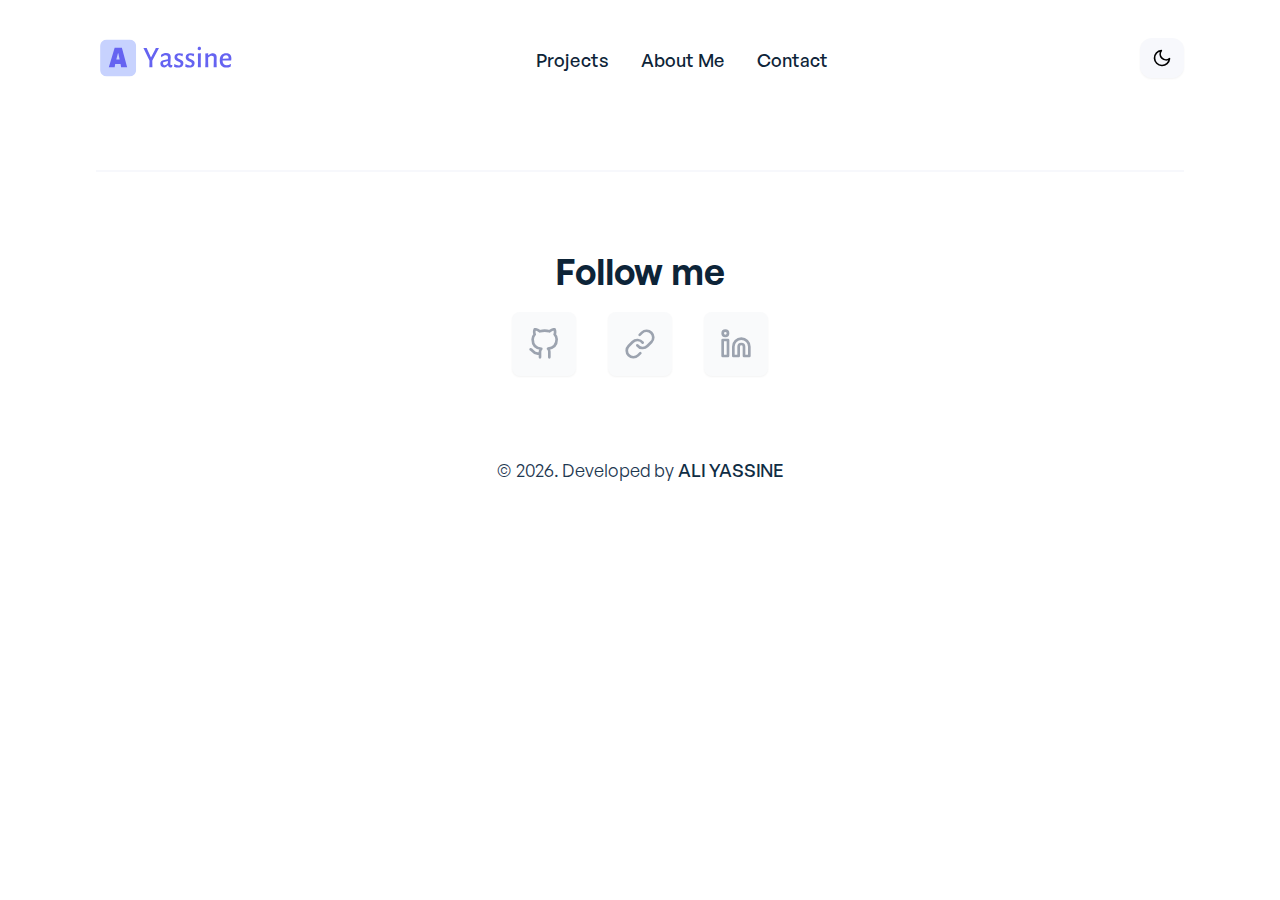
<file: index.html>
<!doctype html><html lang=""><head><meta charset="utf-8"/><meta http-equiv="X-UA-Compatible" content="IE=edge"/><meta name="viewport" content="width=device-width,initial-scale=1"/><link rel="icon" href="./favicon.png"/><link rel="preconnect" href="https://fonts.googleapis.com"/><link rel="preconnect" href="https://fonts.gstatic.com" crossorigin/><link href="https://fonts.googleapis.com/css2?family=Poppins:wght@300;400;500;600;700;800;900&display=swap" rel="stylesheet"/><title>Ali Yassine</title><script defer="defer" type="module" src="/js/chunk-vendors.fb175548.js"></script><script defer="defer" type="module" src="/js/app.9c68eaae.js"></script><link href="/css/chunk-vendors.a7641c7a.css" rel="stylesheet"><link href="/css/app.98a6a948.css" rel="stylesheet"><script defer="defer" src="/js/chunk-vendors-legacy.b2a12ea8.js" nomodule></script><script defer="defer" src="/js/app-legacy.2628cce6.js" nomodule></script></head><body id="app-theme" class="app-theme"><noscript><strong>We're sorry but this website doesn't work properly without JavaScript enabled. Please enable it to continue.</strong></noscript><div id="app"></div></body></html>
</file>
<file: css/chunk-vendors.a7641c7a.css>
.Vue-Toastification__container{z-index:9999;position:fixed;padding:4px;width:600px;box-sizing:border-box;display:flex;min-height:100%;color:#fff;flex-direction:column;pointer-events:none}@media only screen and (min-width:600px){.Vue-Toastification__container.top-center,.Vue-Toastification__container.top-left,.Vue-Toastification__container.top-right{top:1em}.Vue-Toastification__container.bottom-center,.Vue-Toastification__container.bottom-left,.Vue-Toastification__container.bottom-right{bottom:1em;flex-direction:column-reverse}.Vue-Toastification__container.bottom-left,.Vue-Toastification__container.top-left{left:1em}.Vue-Toastification__container.bottom-left .Vue-Toastification__toast,.Vue-Toastification__container.top-left .Vue-Toastification__toast{margin-right:auto}@supports not (-moz-appearance:none){.Vue-Toastification__container.bottom-left .Vue-Toastification__toast--rtl,.Vue-Toastification__container.top-left .Vue-Toastification__toast--rtl{margin-right:unset;margin-left:auto}}.Vue-Toastification__container.bottom-right,.Vue-Toastification__container.top-right{right:1em}.Vue-Toastification__container.bottom-right .Vue-Toastification__toast,.Vue-Toastification__container.top-right .Vue-Toastification__toast{margin-left:auto}@supports not (-moz-appearance:none){.Vue-Toastification__container.bottom-right .Vue-Toastification__toast--rtl,.Vue-Toastification__container.top-right .Vue-Toastification__toast--rtl{margin-left:unset;margin-right:auto}}.Vue-Toastification__container.bottom-center,.Vue-Toastification__container.top-center{left:50%;margin-left:-300px}.Vue-Toastification__container.bottom-center .Vue-Toastification__toast,.Vue-Toastification__container.top-center .Vue-Toastification__toast{margin-left:auto;margin-right:auto}}@media only screen and (max-width:600px){.Vue-Toastification__container{width:100vw;padding:0;left:0;margin:0}.Vue-Toastification__container .Vue-Toastification__toast{width:100%}.Vue-Toastification__container.top-center,.Vue-Toastification__container.top-left,.Vue-Toastification__container.top-right{top:0}.Vue-Toastification__container.bottom-center,.Vue-Toastification__container.bottom-left,.Vue-Toastification__container.bottom-right{bottom:0;flex-direction:column-reverse}}.Vue-Toastification__toast{display:inline-flex;position:relative;max-height:800px;min-height:64px;box-sizing:border-box;margin-bottom:1rem;padding:22px 24px;border-radius:8px;box-shadow:0 1px 10px 0 rgba(0,0,0,.1),0 2px 15px 0 rgba(0,0,0,.05);justify-content:space-between;font-family:Lato,Helvetica,Roboto,Arial,sans-serif;max-width:600px;min-width:326px;pointer-events:auto;overflow:hidden;transform:translateZ(0);direction:ltr}.Vue-Toastification__toast--rtl{direction:rtl}.Vue-Toastification__toast--default{background-color:#1976d2;color:#fff}.Vue-Toastification__toast--info{background-color:#2196f3;color:#fff}.Vue-Toastification__toast--success{background-color:#4caf50;color:#fff}.Vue-Toastification__toast--error{background-color:#ff5252;color:#fff}.Vue-Toastification__toast--warning{background-color:#ffc107;color:#fff}@media only screen and (max-width:600px){.Vue-Toastification__toast{border-radius:0;margin-bottom:.5rem}}.Vue-Toastification__toast-body{flex:1;line-height:24px;font-size:16px;word-break:break-word;white-space:pre-wrap}.Vue-Toastification__toast-component-body{flex:1}.Vue-Toastification__toast.disable-transition{-webkit-animation:none!important;animation:none!important}.Vue-Toastification__close-button{font-weight:700;font-size:24px;line-height:24px;background:transparent;outline:none;border:none;padding:0;padding-left:10px;cursor:pointer;transition:.3s ease;align-items:center;color:#fff;opacity:.3;transition:visibility 0s,opacity .2s linear}.Vue-Toastification__close-button:focus,.Vue-Toastification__close-button:hover{opacity:1}.Vue-Toastification__toast:not(:hover) .Vue-Toastification__close-button.show-on-hover{opacity:0}.Vue-Toastification__toast--rtl .Vue-Toastification__close-button{padding-left:unset;padding-right:10px}@-webkit-keyframes scale-x-frames{0%{transform:scaleX(1)}to{transform:scaleX(0)}}@keyframes scale-x-frames{0%{transform:scaleX(1)}to{transform:scaleX(0)}}.Vue-Toastification__progress-bar{position:absolute;bottom:0;left:0;width:100%;height:5px;z-index:10000;background-color:hsla(0,0%,100%,.7);transform-origin:left;-webkit-animation:scale-x-frames linear 1 forwards;animation:scale-x-frames linear 1 forwards}.Vue-Toastification__toast--rtl .Vue-Toastification__progress-bar{right:0;left:unset;transform-origin:right}.Vue-Toastification__icon{margin:auto 18px auto 0;background:transparent;outline:none;border:none;padding:0;transition:.3s ease;align-items:center;width:20px;height:100%}.Vue-Toastification__toast--rtl .Vue-Toastification__icon{margin:auto 0 auto 18px}@-webkit-keyframes bounceInRight{0%,60%,75%,90%,to{-webkit-animation-timing-function:cubic-bezier(.215,.61,.355,1);animation-timing-function:cubic-bezier(.215,.61,.355,1)}0%{opacity:0;transform:translate3d(3000px,0,0)}60%{opacity:1;transform:translate3d(-25px,0,0)}75%{transform:translate3d(10px,0,0)}90%{transform:translate3d(-5px,0,0)}to{transform:none}}@keyframes bounceInRight{0%,60%,75%,90%,to{-webkit-animation-timing-function:cubic-bezier(.215,.61,.355,1);animation-timing-function:cubic-bezier(.215,.61,.355,1)}0%{opacity:0;transform:translate3d(3000px,0,0)}60%{opacity:1;transform:translate3d(-25px,0,0)}75%{transform:translate3d(10px,0,0)}90%{transform:translate3d(-5px,0,0)}to{transform:none}}@-webkit-keyframes bounceOutRight{40%{opacity:1;transform:translate3d(-20px,0,0)}to{opacity:0;transform:translate3d(1000px,0,0)}}@keyframes bounceOutRight{40%{opacity:1;transform:translate3d(-20px,0,0)}to{opacity:0;transform:translate3d(1000px,0,0)}}@-webkit-keyframes bounceInLeft{0%,60%,75%,90%,to{-webkit-animation-timing-function:cubic-bezier(.215,.61,.355,1);animation-timing-function:cubic-bezier(.215,.61,.355,1)}0%{opacity:0;transform:translate3d(-3000px,0,0)}60%{opacity:1;transform:translate3d(25px,0,0)}75%{transform:translate3d(-10px,0,0)}90%{transform:translate3d(5px,0,0)}to{transform:none}}@keyframes bounceInLeft{0%,60%,75%,90%,to{-webkit-animation-timing-function:cubic-bezier(.215,.61,.355,1);animation-timing-function:cubic-bezier(.215,.61,.355,1)}0%{opacity:0;transform:translate3d(-3000px,0,0)}60%{opacity:1;transform:translate3d(25px,0,0)}75%{transform:translate3d(-10px,0,0)}90%{transform:translate3d(5px,0,0)}to{transform:none}}@-webkit-keyframes bounceOutLeft{20%{opacity:1;transform:translate3d(20px,0,0)}to{opacity:0;transform:translate3d(-2000px,0,0)}}@keyframes bounceOutLeft{20%{opacity:1;transform:translate3d(20px,0,0)}to{opacity:0;transform:translate3d(-2000px,0,0)}}@-webkit-keyframes bounceInUp{0%,60%,75%,90%,to{-webkit-animation-timing-function:cubic-bezier(.215,.61,.355,1);animation-timing-function:cubic-bezier(.215,.61,.355,1)}0%{opacity:0;transform:translate3d(0,3000px,0)}60%{opacity:1;transform:translate3d(0,-20px,0)}75%{transform:translate3d(0,10px,0)}90%{transform:translate3d(0,-5px,0)}to{transform:translateZ(0)}}@keyframes bounceInUp{0%,60%,75%,90%,to{-webkit-animation-timing-function:cubic-bezier(.215,.61,.355,1);animation-timing-function:cubic-bezier(.215,.61,.355,1)}0%{opacity:0;transform:translate3d(0,3000px,0)}60%{opacity:1;transform:translate3d(0,-20px,0)}75%{transform:translate3d(0,10px,0)}90%{transform:translate3d(0,-5px,0)}to{transform:translateZ(0)}}@-webkit-keyframes bounceOutUp{20%{transform:translate3d(0,-10px,0)}40%,45%{opacity:1;transform:translate3d(0,20px,0)}to{opacity:0;transform:translate3d(0,-2000px,0)}}@keyframes bounceOutUp{20%{transform:translate3d(0,-10px,0)}40%,45%{opacity:1;transform:translate3d(0,20px,0)}to{opacity:0;transform:translate3d(0,-2000px,0)}}@-webkit-keyframes bounceInDown{0%,60%,75%,90%,to{-webkit-animation-timing-function:cubic-bezier(.215,.61,.355,1);animation-timing-function:cubic-bezier(.215,.61,.355,1)}0%{opacity:0;transform:translate3d(0,-3000px,0)}60%{opacity:1;transform:translate3d(0,25px,0)}75%{transform:translate3d(0,-10px,0)}90%{transform:translate3d(0,5px,0)}to{transform:none}}@keyframes bounceInDown{0%,60%,75%,90%,to{-webkit-animation-timing-function:cubic-bezier(.215,.61,.355,1);animation-timing-function:cubic-bezier(.215,.61,.355,1)}0%{opacity:0;transform:translate3d(0,-3000px,0)}60%{opacity:1;transform:translate3d(0,25px,0)}75%{transform:translate3d(0,-10px,0)}90%{transform:translate3d(0,5px,0)}to{transform:none}}@-webkit-keyframes bounceOutDown{20%{transform:translate3d(0,10px,0)}40%,45%{opacity:1;transform:translate3d(0,-20px,0)}to{opacity:0;transform:translate3d(0,2000px,0)}}@keyframes bounceOutDown{20%{transform:translate3d(0,10px,0)}40%,45%{opacity:1;transform:translate3d(0,-20px,0)}to{opacity:0;transform:translate3d(0,2000px,0)}}.Vue-Toastification__bounce-enter-active.bottom-left,.Vue-Toastification__bounce-enter-active.top-left{-webkit-animation-name:bounceInLeft;animation-name:bounceInLeft}.Vue-Toastification__bounce-enter-active.bottom-right,.Vue-Toastification__bounce-enter-active.top-right{-webkit-animation-name:bounceInRight;animation-name:bounceInRight}.Vue-Toastification__bounce-enter-active.top-center{-webkit-animation-name:bounceInDown;animation-name:bounceInDown}.Vue-Toastification__bounce-enter-active.bottom-center{-webkit-animation-name:bounceInUp;animation-name:bounceInUp}.Vue-Toastification__bounce-leave-active:not(.disable-transition).bottom-left,.Vue-Toastification__bounce-leave-active:not(.disable-transition).top-left{-webkit-animation-name:bounceOutLeft;animation-name:bounceOutLeft}.Vue-Toastification__bounce-leave-active:not(.disable-transition).bottom-right,.Vue-Toastification__bounce-leave-active:not(.disable-transition).top-right{-webkit-animation-name:bounceOutRight;animation-name:bounceOutRight}.Vue-Toastification__bounce-leave-active:not(.disable-transition).top-center{-webkit-animation-name:bounceOutUp;animation-name:bounceOutUp}.Vue-Toastification__bounce-leave-active:not(.disable-transition).bottom-center{-webkit-animation-name:bounceOutDown;animation-name:bounceOutDown}.Vue-Toastification__bounce-enter-active,.Vue-Toastification__bounce-leave-active{-webkit-animation-duration:.75s;animation-duration:.75s;-webkit-animation-fill-mode:both;animation-fill-mode:both}.Vue-Toastification__bounce-move{transition-timing-function:ease-in-out;transition-property:all;transition-duration:.4s}@-webkit-keyframes fadeOutTop{0%{transform:translateY(0);opacity:1}to{transform:translateY(-50px);opacity:0}}@keyframes fadeOutTop{0%{transform:translateY(0);opacity:1}to{transform:translateY(-50px);opacity:0}}@-webkit-keyframes fadeOutLeft{0%{transform:translateX(0);opacity:1}to{transform:translateX(-50px);opacity:0}}@keyframes fadeOutLeft{0%{transform:translateX(0);opacity:1}to{transform:translateX(-50px);opacity:0}}@-webkit-keyframes fadeOutBottom{0%{transform:translateY(0);opacity:1}to{transform:translateY(50px);opacity:0}}@keyframes fadeOutBottom{0%{transform:translateY(0);opacity:1}to{transform:translateY(50px);opacity:0}}@-webkit-keyframes fadeOutRight{0%{transform:translateX(0);opacity:1}to{transform:translateX(50px);opacity:0}}@keyframes fadeOutRight{0%{transform:translateX(0);opacity:1}to{transform:translateX(50px);opacity:0}}@-webkit-keyframes fadeInLeft{0%{transform:translateX(-50px);opacity:0}to{transform:translateX(0);opacity:1}}@keyframes fadeInLeft{0%{transform:translateX(-50px);opacity:0}to{transform:translateX(0);opacity:1}}@-webkit-keyframes fadeInRight{0%{transform:translateX(50px);opacity:0}to{transform:translateX(0);opacity:1}}@keyframes fadeInRight{0%{transform:translateX(50px);opacity:0}to{transform:translateX(0);opacity:1}}@-webkit-keyframes fadeInTop{0%{transform:translateY(-50px);opacity:0}to{transform:translateY(0);opacity:1}}@keyframes fadeInTop{0%{transform:translateY(-50px);opacity:0}to{transform:translateY(0);opacity:1}}@-webkit-keyframes fadeInBottom{0%{transform:translateY(50px);opacity:0}to{transform:translateY(0);opacity:1}}@keyframes fadeInBottom{0%{transform:translateY(50px);opacity:0}to{transform:translateY(0);opacity:1}}.Vue-Toastification__fade-enter-active.bottom-left,.Vue-Toastification__fade-enter-active.top-left{-webkit-animation-name:fadeInLeft;animation-name:fadeInLeft}.Vue-Toastification__fade-enter-active.bottom-right,.Vue-Toastification__fade-enter-active.top-right{-webkit-animation-name:fadeInRight;animation-name:fadeInRight}.Vue-Toastification__fade-enter-active.top-center{-webkit-animation-name:fadeInTop;animation-name:fadeInTop}.Vue-Toastification__fade-enter-active.bottom-center{-webkit-animation-name:fadeInBottom;animation-name:fadeInBottom}.Vue-Toastification__fade-leave-active:not(.disable-transition).bottom-left,.Vue-Toastification__fade-leave-active:not(.disable-transition).top-left{-webkit-animation-name:fadeOutLeft;animation-name:fadeOutLeft}.Vue-Toastification__fade-leave-active:not(.disable-transition).bottom-right,.Vue-Toastification__fade-leave-active:not(.disable-transition).top-right{-webkit-animation-name:fadeOutRight;animation-name:fadeOutRight}.Vue-Toastification__fade-leave-active:not(.disable-transition).top-center{-webkit-animation-name:fadeOutTop;animation-name:fadeOutTop}.Vue-Toastification__fade-leave-active:not(.disable-transition).bottom-center{-webkit-animation-name:fadeOutBottom;animation-name:fadeOutBottom}.Vue-Toastification__fade-enter-active,.Vue-Toastification__fade-leave-active{-webkit-animation-duration:.75s;animation-duration:.75s;-webkit-animation-fill-mode:both;animation-fill-mode:both}.Vue-Toastification__fade-move{transition-timing-function:ease-in-out;transition-property:all;transition-duration:.4s}@-webkit-keyframes slideInBlurredLeft{0%{transform:translateX(-1000px) scaleX(2.5) scaleY(.2);transform-origin:100% 50%;filter:blur(40px);opacity:0}to{transform:translateX(0) scaleY(1) scaleX(1);transform-origin:50% 50%;filter:blur(0);opacity:1}}@keyframes slideInBlurredLeft{0%{transform:translateX(-1000px) scaleX(2.5) scaleY(.2);transform-origin:100% 50%;filter:blur(40px);opacity:0}to{transform:translateX(0) scaleY(1) scaleX(1);transform-origin:50% 50%;filter:blur(0);opacity:1}}@-webkit-keyframes slideInBlurredTop{0%{transform:translateY(-1000px) scaleY(2.5) scaleX(.2);transform-origin:50% 0;filter:blur(240px);opacity:0}to{transform:translateY(0) scaleY(1) scaleX(1);transform-origin:50% 50%;filter:blur(0);opacity:1}}@keyframes slideInBlurredTop{0%{transform:translateY(-1000px) scaleY(2.5) scaleX(.2);transform-origin:50% 0;filter:blur(240px);opacity:0}to{transform:translateY(0) scaleY(1) scaleX(1);transform-origin:50% 50%;filter:blur(0);opacity:1}}@-webkit-keyframes slideInBlurredRight{0%{transform:translateX(1000px) scaleX(2.5) scaleY(.2);transform-origin:0 50%;filter:blur(40px);opacity:0}to{transform:translateX(0) scaleY(1) scaleX(1);transform-origin:50% 50%;filter:blur(0);opacity:1}}@keyframes slideInBlurredRight{0%{transform:translateX(1000px) scaleX(2.5) scaleY(.2);transform-origin:0 50%;filter:blur(40px);opacity:0}to{transform:translateX(0) scaleY(1) scaleX(1);transform-origin:50% 50%;filter:blur(0);opacity:1}}@-webkit-keyframes slideInBlurredBottom{0%{transform:translateY(1000px) scaleY(2.5) scaleX(.2);transform-origin:50% 100%;filter:blur(240px);opacity:0}to{transform:translateY(0) scaleY(1) scaleX(1);transform-origin:50% 50%;filter:blur(0);opacity:1}}@keyframes slideInBlurredBottom{0%{transform:translateY(1000px) scaleY(2.5) scaleX(.2);transform-origin:50% 100%;filter:blur(240px);opacity:0}to{transform:translateY(0) scaleY(1) scaleX(1);transform-origin:50% 50%;filter:blur(0);opacity:1}}@-webkit-keyframes slideOutBlurredTop{0%{transform:translateY(0) scaleY(1) scaleX(1);transform-origin:50% 0;filter:blur(0);opacity:1}to{transform:translateY(-1000px) scaleY(2) scaleX(.2);transform-origin:50% 0;filter:blur(240px);opacity:0}}@keyframes slideOutBlurredTop{0%{transform:translateY(0) scaleY(1) scaleX(1);transform-origin:50% 0;filter:blur(0);opacity:1}to{transform:translateY(-1000px) scaleY(2) scaleX(.2);transform-origin:50% 0;filter:blur(240px);opacity:0}}@-webkit-keyframes slideOutBlurredBottom{0%{transform:translateY(0) scaleY(1) scaleX(1);transform-origin:50% 50%;filter:blur(0);opacity:1}to{transform:translateY(1000px) scaleY(2) scaleX(.2);transform-origin:50% 100%;filter:blur(240px);opacity:0}}@keyframes slideOutBlurredBottom{0%{transform:translateY(0) scaleY(1) scaleX(1);transform-origin:50% 50%;filter:blur(0);opacity:1}to{transform:translateY(1000px) scaleY(2) scaleX(.2);transform-origin:50% 100%;filter:blur(240px);opacity:0}}@-webkit-keyframes slideOutBlurredLeft{0%{transform:translateX(0) scaleY(1) scaleX(1);transform-origin:50% 50%;filter:blur(0);opacity:1}to{transform:translateX(-1000px) scaleX(2) scaleY(.2);transform-origin:100% 50%;filter:blur(40px);opacity:0}}@keyframes slideOutBlurredLeft{0%{transform:translateX(0) scaleY(1) scaleX(1);transform-origin:50% 50%;filter:blur(0);opacity:1}to{transform:translateX(-1000px) scaleX(2) scaleY(.2);transform-origin:100% 50%;filter:blur(40px);opacity:0}}@-webkit-keyframes slideOutBlurredRight{0%{transform:translateX(0) scaleY(1) scaleX(1);transform-origin:50% 50%;filter:blur(0);opacity:1}to{transform:translateX(1000px) scaleX(2) scaleY(.2);transform-origin:0 50%;filter:blur(40px);opacity:0}}@keyframes slideOutBlurredRight{0%{transform:translateX(0) scaleY(1) scaleX(1);transform-origin:50% 50%;filter:blur(0);opacity:1}to{transform:translateX(1000px) scaleX(2) scaleY(.2);transform-origin:0 50%;filter:blur(40px);opacity:0}}.Vue-Toastification__slideBlurred-enter-active.bottom-left,.Vue-Toastification__slideBlurred-enter-active.top-left{-webkit-animation-name:slideInBlurredLeft;animation-name:slideInBlurredLeft}.Vue-Toastification__slideBlurred-enter-active.bottom-right,.Vue-Toastification__slideBlurred-enter-active.top-right{-webkit-animation-name:slideInBlurredRight;animation-name:slideInBlurredRight}.Vue-Toastification__slideBlurred-enter-active.top-center{-webkit-animation-name:slideInBlurredTop;animation-name:slideInBlurredTop}.Vue-Toastification__slideBlurred-enter-active.bottom-center{-webkit-animation-name:slideInBlurredBottom;animation-name:slideInBlurredBottom}.Vue-Toastification__slideBlurred-leave-active:not(.disable-transition).bottom-left,.Vue-Toastification__slideBlurred-leave-active:not(.disable-transition).top-left{-webkit-animation-name:slideOutBlurredLeft;animation-name:slideOutBlurredLeft}.Vue-Toastification__slideBlurred-leave-active:not(.disable-transition).bottom-right,.Vue-Toastification__slideBlurred-leave-active:not(.disable-transition).top-right{-webkit-animation-name:slideOutBlurredRight;animation-name:slideOutBlurredRight}.Vue-Toastification__slideBlurred-leave-active:not(.disable-transition).top-center{-webkit-animation-name:slideOutBlurredTop;animation-name:slideOutBlurredTop}.Vue-Toastification__slideBlurred-leave-active:not(.disable-transition).bottom-center{-webkit-animation-name:slideOutBlurredBottom;animation-name:slideOutBlurredBottom}.Vue-Toastification__slideBlurred-enter-active,.Vue-Toastification__slideBlurred-leave-active{-webkit-animation-duration:.75s;animation-duration:.75s;-webkit-animation-fill-mode:both;animation-fill-mode:both}.Vue-Toastification__slideBlurred-move{transition-timing-function:ease-in-out;transition-property:all;transition-duration:.4s}.back-to-top-fade-enter-active,.back-to-top-fade-leave-active{transition:opacity .7s}.back-to-top-fade-enter,.back-to-top-fade-leave-to{opacity:0}.vue-back-to-top{cursor:pointer;position:fixed;z-index:1000}.vue-back-to-top .default{background-color:#f5c85c;border-radius:3px;color:#fff;height:30px;line-height:30px;text-align:center;width:160px}.vue-back-to-top .default span{color:#fff}.vue-back-to-top--is-footer{bottom:50%!important;position:absolute;transform:translateY(50%)}
</file>
<file: css/app.98a6a948.css>
#app{font-family:Avenir,Helvetica,Arial,sans-serif;-webkit-font-smoothing:antialiased;-moz-osx-font-smoothing:grayscale;text-align:center}.vue-back-to-top{border-radius:50%;font-size:22px;line-height:22px}.fade-enter-active{-webkit-animation:coming .4s;animation:coming .4s;-webkit-animation-delay:.2s;animation-delay:.2s;opacity:0}.fade-leave-active{-webkit-animation:going .4s;animation:going .4s}@-webkit-keyframes going{0%{transform:translateX(0)}to{transform:translateX(-10px);opacity:0}}@keyframes going{0%{transform:translateX(0)}to{transform:translateX(-10px);opacity:0}}@-webkit-keyframes coming{0%{transform:translateX(-10px);opacity:0}to{transform:translateX(0);opacity:1}}@keyframes coming{0%{transform:translateX(-10px);opacity:0}to{transform:translateX(0);opacity:1}}

/*
! tailwindcss v3.0.24 | MIT License | https://tailwindcss.com
*/*,:after,:before{box-sizing:border-box;border-width:0;border-style:solid;border-color:#e5e7eb}:after,:before{--tw-content:""}html{line-height:1.5;-webkit-text-size-adjust:100%;-moz-tab-size:4;-o-tab-size:4;tab-size:4;font-family:ui-sans-serif,system-ui,-apple-system,BlinkMacSystemFont,Segoe UI,Roboto,Helvetica Neue,Arial,Noto Sans,sans-serif,Apple Color Emoji,Segoe UI Emoji,Segoe UI Symbol,Noto Color Emoji}body{margin:0;line-height:inherit}hr{height:0;color:inherit;border-top-width:1px}abbr:where([title]){-webkit-text-decoration:underline dotted;text-decoration:underline dotted}h1,h2,h3,h4,h5,h6{font-size:inherit;font-weight:inherit}a{color:inherit;text-decoration:inherit}b,strong{font-weight:bolder}code,kbd,pre,samp{font-family:ui-monospace,SFMono-Regular,Menlo,Monaco,Consolas,Liberation Mono,Courier New,monospace;font-size:1em}small{font-size:80%}sub,sup{font-size:75%;line-height:0;position:relative;vertical-align:baseline}sub{bottom:-.25em}sup{top:-.5em}table{text-indent:0;border-color:inherit;border-collapse:collapse}button,input,optgroup,select,textarea{font-family:inherit;font-size:100%;line-height:inherit;color:inherit;margin:0;padding:0}button,select{text-transform:none}[type=button],[type=reset],[type=submit],button{-webkit-appearance:button;background-color:transparent;background-image:none}:-moz-focusring{outline:auto}:-moz-ui-invalid{box-shadow:none}progress{vertical-align:baseline}::-webkit-inner-spin-button,::-webkit-outer-spin-button{height:auto}[type=search]{-webkit-appearance:textfield;outline-offset:-2px}::-webkit-search-decoration{-webkit-appearance:none}::-webkit-file-upload-button{-webkit-appearance:button;font:inherit}summary{display:list-item}blockquote,dd,dl,figure,h1,h2,h3,h4,h5,h6,hr,p,pre{margin:0}fieldset{margin:0}fieldset,legend{padding:0}menu,ol,ul{list-style:none;margin:0;padding:0}textarea{resize:vertical}input::-moz-placeholder,textarea::-moz-placeholder{color:#9ca3af}input:-ms-input-placeholder,textarea:-ms-input-placeholder{color:#9ca3af}input::placeholder,textarea::placeholder{color:#9ca3af}[role=button],button{cursor:pointer}:disabled{cursor:default}audio,canvas,embed,iframe,img,object,svg,video{display:block;vertical-align:middle}img,video{max-width:100%;height:auto}[hidden]{display:none}[multiple],[type=date],[type=datetime-local],[type=email],[type=month],[type=number],[type=password],[type=search],[type=tel],[type=text],[type=time],[type=url],[type=week],select,textarea{-webkit-appearance:none;-moz-appearance:none;appearance:none;background-color:#fff;border-color:#6b7280;border-width:1px;border-radius:0;padding-top:.5rem;padding-right:.75rem;padding-bottom:.5rem;padding-left:.75rem;font-size:1rem;line-height:1.5rem;--tw-shadow:0 0 #0000}[multiple]:focus,[type=date]:focus,[type=datetime-local]:focus,[type=email]:focus,[type=month]:focus,[type=number]:focus,[type=password]:focus,[type=search]:focus,[type=tel]:focus,[type=text]:focus,[type=time]:focus,[type=url]:focus,[type=week]:focus,select:focus,textarea:focus{outline:2px solid transparent;outline-offset:2px;--tw-ring-inset:var(--tw-empty,/*!*/ /*!*/);--tw-ring-offset-width:0px;--tw-ring-offset-color:#fff;--tw-ring-color:#2563eb;--tw-ring-offset-shadow:var(--tw-ring-inset) 0 0 0 var(--tw-ring-offset-width) var(--tw-ring-offset-color);--tw-ring-shadow:var(--tw-ring-inset) 0 0 0 calc(1px + var(--tw-ring-offset-width)) var(--tw-ring-color);box-shadow:var(--tw-ring-offset-shadow),var(--tw-ring-shadow),var(--tw-shadow);border-color:#2563eb}input::-moz-placeholder,textarea::-moz-placeholder{color:#6b7280;opacity:1}input:-ms-input-placeholder,textarea:-ms-input-placeholder{color:#6b7280;opacity:1}input::placeholder,textarea::placeholder{color:#6b7280;opacity:1}::-webkit-datetime-edit-fields-wrapper{padding:0}::-webkit-date-and-time-value{min-height:1.5em}::-webkit-datetime-edit,::-webkit-datetime-edit-day-field,::-webkit-datetime-edit-hour-field,::-webkit-datetime-edit-meridiem-field,::-webkit-datetime-edit-millisecond-field,::-webkit-datetime-edit-minute-field,::-webkit-datetime-edit-month-field,::-webkit-datetime-edit-second-field,::-webkit-datetime-edit-year-field{padding-top:0;padding-bottom:0}select{background-image:url("data:image/svg+xml;charset=utf-8,%3Csvg xmlns='http://www.w3.org/2000/svg' fill='none' viewBox='0 0 20 20'%3E%3Cpath stroke='%236b7280' stroke-linecap='round' stroke-linejoin='round' stroke-width='1.5' d='m6 8 4 4 4-4'/%3E%3C/svg%3E");background-position:right .5rem center;background-repeat:no-repeat;background-size:1.5em 1.5em;padding-right:2.5rem;-webkit-print-color-adjust:exact;print-color-adjust:exact}[multiple]{background-image:none;background-position:0 0;background-repeat:unset;background-size:initial;padding-right:.75rem;-webkit-print-color-adjust:unset;print-color-adjust:unset}[type=checkbox],[type=radio]{-webkit-appearance:none;-moz-appearance:none;appearance:none;padding:0;-webkit-print-color-adjust:exact;print-color-adjust:exact;display:inline-block;vertical-align:middle;background-origin:border-box;-webkit-user-select:none;-moz-user-select:none;-ms-user-select:none;user-select:none;flex-shrink:0;height:1rem;width:1rem;color:#2563eb;background-color:#fff;border-color:#6b7280;border-width:1px;--tw-shadow:0 0 #0000}[type=checkbox]{border-radius:0}[type=radio]{border-radius:100%}[type=checkbox]:focus,[type=radio]:focus{outline:2px solid transparent;outline-offset:2px;--tw-ring-inset:var(--tw-empty,/*!*/ /*!*/);--tw-ring-offset-width:2px;--tw-ring-offset-color:#fff;--tw-ring-color:#2563eb;--tw-ring-offset-shadow:var(--tw-ring-inset) 0 0 0 var(--tw-ring-offset-width) var(--tw-ring-offset-color);--tw-ring-shadow:var(--tw-ring-inset) 0 0 0 calc(2px + var(--tw-ring-offset-width)) var(--tw-ring-color);box-shadow:var(--tw-ring-offset-shadow),var(--tw-ring-shadow),var(--tw-shadow)}[type=checkbox]:checked,[type=radio]:checked{border-color:transparent;background-color:currentColor;background-size:100% 100%;background-position:50%;background-repeat:no-repeat}[type=checkbox]:checked{background-image:url("data:image/svg+xml;charset=utf-8,%3Csvg viewBox='0 0 16 16' fill='%23fff' xmlns='http://www.w3.org/2000/svg'%3E%3Cpath d='M12.207 4.793a1 1 0 0 1 0 1.414l-5 5a1 1 0 0 1-1.414 0l-2-2a1 1 0 0 1 1.414-1.414L6.5 9.086l4.293-4.293a1 1 0 0 1 1.414 0z'/%3E%3C/svg%3E")}[type=radio]:checked{background-image:url("data:image/svg+xml;charset=utf-8,%3Csvg viewBox='0 0 16 16' fill='%23fff' xmlns='http://www.w3.org/2000/svg'%3E%3Ccircle cx='8' cy='8' r='3'/%3E%3C/svg%3E")}[type=checkbox]:checked:focus,[type=checkbox]:checked:hover,[type=radio]:checked:focus,[type=radio]:checked:hover{border-color:transparent;background-color:currentColor}[type=checkbox]:indeterminate{background-image:url("data:image/svg+xml;charset=utf-8,%3Csvg xmlns='http://www.w3.org/2000/svg' fill='none' viewBox='0 0 16 16'%3E%3Cpath stroke='%23fff' stroke-linecap='round' stroke-linejoin='round' stroke-width='2' d='M4 8h8'/%3E%3C/svg%3E");border-color:transparent;background-color:currentColor;background-size:100% 100%;background-position:50%;background-repeat:no-repeat}[type=checkbox]:indeterminate:focus,[type=checkbox]:indeterminate:hover{border-color:transparent;background-color:currentColor}[type=file]{background:unset;border-color:inherit;border-width:0;border-radius:0;padding:0;font-size:unset;line-height:inherit}[type=file]:focus{outline:1px solid ButtonText;outline:1px auto -webkit-focus-ring-color}*,:after,:before{--tw-translate-x:0;--tw-translate-y:0;--tw-rotate:0;--tw-skew-x:0;--tw-skew-y:0;--tw-scale-x:1;--tw-scale-y:1;--tw-pan-x: ;--tw-pan-y: ;--tw-pinch-zoom: ;--tw-scroll-snap-strictness:proximity;--tw-ordinal: ;--tw-slashed-zero: ;--tw-numeric-figure: ;--tw-numeric-spacing: ;--tw-numeric-fraction: ;--tw-ring-inset: ;--tw-ring-offset-width:0px;--tw-ring-offset-color:#fff;--tw-ring-color:rgba(59,130,246,.5);--tw-ring-offset-shadow:0 0 #0000;--tw-ring-shadow:0 0 #0000;--tw-shadow:0 0 #0000;--tw-shadow-colored:0 0 #0000;--tw-blur: ;--tw-brightness: ;--tw-contrast: ;--tw-grayscale: ;--tw-hue-rotate: ;--tw-invert: ;--tw-saturate: ;--tw-sepia: ;--tw-drop-shadow: ;--tw-backdrop-blur: ;--tw-backdrop-brightness: ;--tw-backdrop-contrast: ;--tw-backdrop-grayscale: ;--tw-backdrop-hue-rotate: ;--tw-backdrop-invert: ;--tw-backdrop-opacity: ;--tw-backdrop-saturate: ;--tw-backdrop-sepia: }.container{width:100%;padding-right:1rem;padding-left:1rem}@media (min-width:640px){.container{max-width:640px;padding-right:2rem;padding-left:2rem}}@media (min-width:768px){.container{max-width:768px}}@media (min-width:1024px){.container{max-width:1024px;padding-right:5rem;padding-left:5rem}}@media (min-width:1280px){.container{max-width:1280px;padding-right:6rem;padding-left:6rem}}@media (min-width:1536px){.container{max-width:1536px;padding-right:8rem;padding-left:8rem}}.fixed{position:fixed}.relative{position:relative}.inset-0{top:0;right:0;bottom:0;left:0}.z-30{z-index:30}.z-20{z-index:20}.z-10{z-index:10}.float-right{float:right}.m-4{margin:1rem}.m-0{margin:0}.mx-5{margin-left:1.25rem;margin-right:1.25rem}.mx-auto{margin-left:auto;margin-right:auto}.my-6{margin-top:1.5rem;margin-bottom:1.5rem}.mt-0{margin-top:0}.mt-6{margin-top:1.5rem}.mt-2{margin-top:.5rem}.mb-5{margin-bottom:1.25rem}.mt-10{margin-top:2.5rem}.mb-8{margin-bottom:2rem}.mb-20{margin-bottom:5rem}.mb-2{margin-bottom:.5rem}.mb-7{margin-bottom:1.75rem}.mb-4{margin-bottom:1rem}.mt-12{margin-top:3rem}.mr-4{margin-right:1rem}.mb-10{margin-bottom:2.5rem}.mt-14{margin-top:3.5rem}.mr-10{margin-right:2.5rem}.ml-2{margin-left:.5rem}.mt-5{margin-top:1.25rem}.mb-6{margin-bottom:1.5rem}.ml-0{margin-left:0}.mr-2{margin-right:.5rem}.mt-20{margin-top:5rem}.mb-12{margin-bottom:3rem}.ml-8{margin-left:2rem}.block{display:block}.flex{display:flex}.grid{display:grid}.contents{display:contents}.hidden{display:none}.h-full{height:100%}.h-5{height:1.25rem}.h-4{height:1rem}.h-7{height:1.75rem}.max-h-screen{max-height:100vh}.max-h-full{max-height:100%}.w-full{width:100%}.w-5{width:1.25rem}.w-64{width:16rem}.w-96{width:24rem}.w-4{width:1rem}.w-36{width:9rem}.w-7{width:1.75rem}.max-w-md{max-width:28rem}.max-w-xl{max-width:36rem}.max-w-full{max-width:100%}.max-w-screen-lg{max-width:1024px}.transform{transform:translate(var(--tw-translate-x),var(--tw-translate-y)) rotate(var(--tw-rotate)) skewX(var(--tw-skew-x)) skewY(var(--tw-skew-y)) scaleX(var(--tw-scale-x)) scaleY(var(--tw-scale-y))}@-webkit-keyframes spin{to{transform:rotate(1turn)}}@keyframes spin{to{transform:rotate(1turn)}}.animate-spin{-webkit-animation:spin 1s linear infinite;animation:spin 1s linear infinite}.cursor-pointer{cursor:pointer}.grid-cols-2{grid-template-columns:repeat(2,minmax(0,1fr))}.grid-cols-1{grid-template-columns:repeat(1,minmax(0,1fr))}.flex-row{flex-direction:row}.flex-col{flex-direction:column}.flex-col-reverse{flex-direction:column-reverse}.items-center{align-items:center}.justify-center{justify-content:center}.justify-between{justify-content:space-between}.gap-10{gap:2.5rem}.gap-2{gap:.5rem}.gap-0{gap:0}.gap-3{gap:.75rem}.gap-4{gap:1rem}.space-y-7>:not([hidden])~:not([hidden]){--tw-space-y-reverse:0;margin-top:calc(1.75rem*(1 - var(--tw-space-y-reverse)));margin-bottom:calc(1.75rem*var(--tw-space-y-reverse))}.overflow-y-hidden{overflow-y:hidden}.rounded-lg{border-radius:.5rem}.rounded-md{border-radius:.375rem}.rounded-xl{border-radius:.75rem}.rounded-sm{border-radius:.125rem}.rounded-t-xl{border-top-left-radius:.75rem;border-top-right-radius:.75rem}.border{border-width:1px}.border-b{border-bottom-width:1px}.border-t-2{border-top-width:2px}.border-none{border-style:none}.border-ternary-light{--tw-border-opacity:1;border-color:rgb(246 247 248/var(--tw-border-opacity))}.border-gray-200{--tw-border-opacity:1;border-color:rgb(229 231 235/var(--tw-border-opacity))}.border-gray-300{--tw-border-opacity:1;border-color:rgb(209 213 219/var(--tw-border-opacity))}.border-primary-light{--tw-border-opacity:1;border-color:rgb(247 248 252/var(--tw-border-opacity))}.border-indigo-200{--tw-border-opacity:1;border-color:rgb(199 210 254/var(--tw-border-opacity))}.border-opacity-50{--tw-border-opacity:0.5}.bg-indigo-500{--tw-bg-opacity:1;background-color:rgb(99 102 241/var(--tw-bg-opacity))}.bg-indigo-600{--tw-bg-opacity:1;background-color:rgb(79 70 229/var(--tw-bg-opacity))}.bg-primary-dark{--tw-bg-opacity:1;background-color:rgb(13 36 56/var(--tw-bg-opacity))}.bg-secondary-light{--tw-bg-opacity:1;background-color:rgb(255 255 255/var(--tw-bg-opacity))}.bg-black{--tw-bg-opacity:1;background-color:rgb(0 0 0/var(--tw-bg-opacity))}.bg-gray-600{--tw-bg-opacity:1;background-color:rgb(75 85 99/var(--tw-bg-opacity))}.bg-primary-light{--tw-bg-opacity:1;background-color:rgb(247 248 252/var(--tw-bg-opacity))}.bg-ternary-light{--tw-bg-opacity:1;background-color:rgb(246 247 248/var(--tw-bg-opacity))}.bg-indigo-50{--tw-bg-opacity:1;background-color:rgb(238 242 255/var(--tw-bg-opacity))}.bg-gray-50{--tw-bg-opacity:1;background-color:rgb(249 250 251/var(--tw-bg-opacity))}.bg-opacity-50{--tw-bg-opacity:0.5}.fill-current{fill:currentColor}.object-contain{-o-object-fit:contain;object-fit:contain}.p-2{padding:.5rem}.p-5{padding:1.25rem}.p-7{padding:1.75rem}.p-2\.5{padding:.625rem}.p-4{padding:1rem}.px-4{padding-left:1rem;padding-right:1rem}.px-5{padding-left:1.25rem;padding-right:1.25rem}.py-2{padding-top:.5rem;padding-bottom:.5rem}.py-5{padding-top:1.25rem;padding-bottom:1.25rem}.px-8{padding-left:2rem;padding-right:2rem}.px-6{padding-left:1.5rem;padding-right:1.5rem}.py-3{padding-top:.75rem;padding-bottom:.75rem}.px-10{padding-left:2.5rem;padding-right:2.5rem}.py-20{padding-top:5rem;padding-bottom:5rem}.py-2\.5{padding-top:.625rem;padding-bottom:.625rem}.py-6{padding-top:1.5rem;padding-bottom:1.5rem}.px-2\.5{padding-left:.625rem;padding-right:.625rem}.px-2{padding-left:.5rem;padding-right:.5rem}.px-3{padding-left:.75rem;padding-right:.75rem}.pt-0\.5{padding-top:.125rem}.pt-0{padding-top:0}.pb-4{padding-bottom:1rem}.pt-10{padding-top:2.5rem}.pb-3{padding-bottom:.75rem}.pl-3{padding-left:.75rem}.pr-1{padding-right:.25rem}.pt-20{padding-top:5rem}.pb-8{padding-bottom:2rem}.pt-3{padding-top:.75rem}.text-left{text-align:left}.text-center{text-align:center}.text-right{text-align:right}.text-xl{font-size:1.25rem}.text-lg,.text-xl{line-height:1.75rem}.text-lg{font-size:1.125rem}.text-2xl{font-size:1.5rem;line-height:2rem}.text-4xl{font-size:2.25rem;line-height:2.5rem}.text-3xl{font-size:1.875rem;line-height:2.25rem}.text-sm{font-size:.875rem;line-height:1.25rem}.font-bold{font-weight:700}.font-semibold{font-weight:600}.font-normal{font-weight:400}.font-medium{font-weight:500}.uppercase{text-transform:uppercase}.leading-loose{line-height:2}.leading-none{line-height:1}.tracking-wider{letter-spacing:.05em}.text-white{--tw-text-opacity:1;color:rgb(255 255 255/var(--tw-text-opacity))}.text-primary-dark{--tw-text-opacity:1;color:rgb(13 36 56/var(--tw-text-opacity))}.text-primary-light{--tw-text-opacity:1;color:rgb(247 248 252/var(--tw-text-opacity))}.text-gray-200{--tw-text-opacity:1;color:rgb(229 231 235/var(--tw-text-opacity))}.text-secondary-dark{--tw-text-opacity:1;color:rgb(16 45 68/var(--tw-text-opacity))}.text-ternary-dark{--tw-text-opacity:1;color:rgb(30 56 81/var(--tw-text-opacity))}.text-gray-500{--tw-text-opacity:1;color:rgb(107 114 128/var(--tw-text-opacity))}.text-gray-400{--tw-text-opacity:1;color:rgb(156 163 175/var(--tw-text-opacity))}.opacity-25{opacity:.25}.opacity-75{opacity:.75}.shadow-lg{--tw-shadow:0 10px 15px -3px rgba(0,0,0,.1),0 4px 6px -4px rgba(0,0,0,.1);--tw-shadow-colored:0 10px 15px -3px var(--tw-shadow-color),0 4px 6px -4px var(--tw-shadow-color)}.shadow-lg,.shadow-sm{box-shadow:var(--tw-ring-offset-shadow,0 0 #0000),var(--tw-ring-shadow,0 0 #0000),var(--tw-shadow)}.shadow-sm{--tw-shadow:0 1px 2px 0 rgba(0,0,0,.05);--tw-shadow-colored:0 1px 2px 0 var(--tw-shadow-color)}.shadow-xl{--tw-shadow:0 20px 25px -5px rgba(0,0,0,.1),0 8px 10px -6px rgba(0,0,0,.1);--tw-shadow-colored:0 20px 25px -5px var(--tw-shadow-color),0 8px 10px -6px var(--tw-shadow-color);box-shadow:var(--tw-ring-offset-shadow,0 0 #0000),var(--tw-ring-shadow,0 0 #0000),var(--tw-shadow)}.filter{filter:var(--tw-blur) var(--tw-brightness) var(--tw-contrast) var(--tw-grayscale) var(--tw-hue-rotate) var(--tw-invert) var(--tw-saturate) var(--tw-sepia) var(--tw-drop-shadow)}.transition{transition-property:color,background-color,border-color,fill,stroke,opacity,box-shadow,transform,filter,-webkit-text-decoration-color,-webkit-backdrop-filter;transition-property:color,background-color,border-color,text-decoration-color,fill,stroke,opacity,box-shadow,transform,filter,backdrop-filter;transition-property:color,background-color,border-color,text-decoration-color,fill,stroke,opacity,box-shadow,transform,filter,backdrop-filter,-webkit-text-decoration-color,-webkit-backdrop-filter;transition-timing-function:cubic-bezier(.4,0,.2,1);transition-duration:.15s}.duration-500{transition-duration:.5s}.duration-300{transition-duration:.3s}.duration-100{transition-duration:.1s}.ease-in-out{transition-timing-function:cubic-bezier(.4,0,.2,1)}body{font-family:GeneralSans-Regular}@font-face{font-family:GeneralSans-Variable;src:url(/fonts/GeneralSans-Variable.d9532b38.woff2) format("woff2"),url(/fonts/GeneralSans-Variable.5a0d6dea.woff) format("woff"),url(/fonts/GeneralSans-Variable.c44738e2.ttf) format("truetype");font-weight:200 700;font-display:swap;font-style:normal}.font-general-variable{font-family:GeneralSans-Variable}@font-face{font-family:GeneralSans-VariableItalic;src:url(/fonts/GeneralSans-VariableItalic.97ff73ed.woff2) format("woff2"),url(/fonts/GeneralSans-VariableItalic.2e8230b3.woff) format("woff"),url(/fonts/GeneralSans-VariableItalic.1002a070.ttf) format("truetype");font-weight:200 700;font-display:swap;font-style:italic}.font-general-variable-italic{font-family:GeneralSans-VariableItalic}@font-face{font-family:GeneralSans-Extralight;src:url(/fonts/GeneralSans-Extralight.5df57571.woff2) format("woff2"),url(/fonts/GeneralSans-Extralight.d8bf9748.woff) format("woff"),url(/fonts/GeneralSans-Extralight.c6e60cab.ttf) format("truetype");font-weight:200;font-display:swap;font-style:normal}.font-general-extralight{font-family:GeneralSans-Extralight}@font-face{font-family:GeneralSans-ExtralightItalic;src:url(/fonts/GeneralSans-ExtralightItalic.cbe375dd.woff2) format("woff2"),url(/fonts/GeneralSans-ExtralightItalic.46a161fb.woff) format("woff"),url(/fonts/GeneralSans-ExtralightItalic.96a8c007.ttf) format("truetype");font-weight:200;font-display:swap;font-style:italic}.font-general-extralight-italic{font-family:GeneralSans-ExtralightItalic}@font-face{font-family:GeneralSans-Light;src:url(/fonts/GeneralSans-Light.ff2d91b9.woff2) format("woff2"),url(/fonts/GeneralSans-Light.83c2a0d6.woff) format("woff"),url(/fonts/GeneralSans-Light.0c1143e6.ttf) format("truetype");font-weight:300;font-display:swap;font-style:normal}.font-general-light{font-family:GeneralSans-Light}@font-face{font-family:GeneralSans-LightItalic;src:url(/fonts/GeneralSans-LightItalic.7d05c1e9.woff2) format("woff2"),url(/fonts/GeneralSans-LightItalic.7f73efec.woff) format("woff"),url(/fonts/GeneralSans-LightItalic.e6e64ef4.ttf) format("truetype");font-weight:300;font-display:swap;font-style:italic}.font-general-light-italic{font-family:GeneralSans-LightItalic}@font-face{font-family:GeneralSans-Regular;src:url(/fonts/GeneralSans-Regular.eb38d80f.woff2) format("woff2"),url(/fonts/GeneralSans-Regular.f134b2c5.woff) format("woff"),url(/fonts/GeneralSans-Regular.8385b74e.ttf) format("truetype");font-weight:400;font-display:swap;font-style:normal}.font-general-regular{font-family:GeneralSans-Regular}@font-face{font-family:GeneralSans-Italic;src:url(/fonts/GeneralSans-Italic.1591f333.woff2) format("woff2"),url(/fonts/GeneralSans-Italic.4d10de11.woff) format("woff"),url(/fonts/GeneralSans-Italic.134179e3.ttf) format("truetype");font-weight:400;font-display:swap;font-style:italic}.font-general-italic{font-family:GeneralSans-Italic}@font-face{font-family:GeneralSans-Medium;src:url(/fonts/GeneralSans-Medium.c769b9ad.woff2) format("woff2"),url(/fonts/GeneralSans-Medium.b9031fab.woff) format("woff"),url(/fonts/GeneralSans-Medium.c34e9c35.ttf) format("truetype");font-weight:500;font-display:swap;font-style:normal}.font-general-medium{font-family:GeneralSans-Medium}@font-face{font-family:GeneralSans-MediumItalic;src:url(/fonts/GeneralSans-MediumItalic.b37bd3e5.woff2) format("woff2"),url(/fonts/GeneralSans-MediumItalic.2788023b.woff) format("woff"),url(/fonts/GeneralSans-MediumItalic.642c9c72.ttf) format("truetype");font-weight:500;font-display:swap;font-style:italic}.font-general-medium-italic{font-family:GeneralSans-MediumItalic}@font-face{font-family:GeneralSans-Semibold;src:url(/fonts/GeneralSans-Semibold.bd2e31d9.woff2) format("woff2"),url(/fonts/GeneralSans-Semibold.585130ff.woff) format("woff"),url(/fonts/GeneralSans-Semibold.ff52cb15.ttf) format("truetype");font-weight:600;font-display:swap;font-style:normal}.font-general-semibold{font-family:GeneralSans-Semibold}@font-face{font-family:GeneralSans-SemiboldItalic;src:url(/fonts/GeneralSans-SemiboldItalic.b935fc7b.woff2) format("woff2"),url(/fonts/GeneralSans-SemiboldItalic.0161e1fc.woff) format("woff"),url(/fonts/GeneralSans-SemiboldItalic.39427ce2.ttf) format("truetype");font-weight:600;font-display:swap;font-style:italic}.font-general-semibold-italic{font-family:GeneralSans-SemiboldItalic}@font-face{font-family:GeneralSans-Bold;src:url(/fonts/GeneralSans-Bold.ae798fbc.woff2) format("woff2"),url(/fonts/GeneralSans-Bold.0e97a8c2.woff) format("woff"),url(/fonts/GeneralSans-Bold.9b0dfc2b.ttf) format("truetype");font-weight:700;font-display:swap;font-style:normal}.font-general-bold{font-family:GeneralSans-Bold}@font-face{font-family:GeneralSans-BoldItalic;src:url(/fonts/GeneralSans-BoldItalic.1dc66636.woff2) format("woff2"),url(/fonts/GeneralSans-BoldItalic.a9f06465.woff) format("woff"),url(/fonts/GeneralSans-BoldItalic.f9645128.ttf) format("truetype");font-weight:700;font-display:swap;font-style:italic}.font-general-bold-italic{font-family:GeneralSans-BoldItalic}.router-link-active,.router-link-exact-active{color:rgb(55 48 163/var(--tw-text-opacity));--tw-text-opacity:1;color:rgb(79 70 229/var(--tw-text-opacity))}.dark .router-link-active,.dark .router-link-exact-active{--tw-text-opacity:1;color:rgb(165 180 252/var(--tw-text-opacity))}.hover\:-translate-y-1:hover{--tw-translate-y:-0.25rem;transform:translate(var(--tw-translate-x),var(--tw-translate-y)) rotate(var(--tw-rotate)) skewX(var(--tw-skew-x)) skewY(var(--tw-skew-y)) scaleX(var(--tw-scale-x)) scaleY(var(--tw-scale-y))}.hover\:bg-indigo-600:hover{--tw-bg-opacity:1;background-color:rgb(79 70 229/var(--tw-bg-opacity))}.hover\:bg-ternary-dark:hover{--tw-bg-opacity:1;background-color:rgb(30 56 81/var(--tw-bg-opacity))}.hover\:bg-indigo-500:hover{--tw-bg-opacity:1;background-color:rgb(99 102 241/var(--tw-bg-opacity))}.hover\:bg-gray-100:hover{--tw-bg-opacity:1;background-color:rgb(243 244 246/var(--tw-bg-opacity))}.hover\:text-gray-400:hover{--tw-text-opacity:1;color:rgb(156 163 175/var(--tw-text-opacity))}.hover\:text-gray-50:hover{--tw-text-opacity:1;color:rgb(249 250 251/var(--tw-text-opacity))}.hover\:text-primary-dark:hover{--tw-text-opacity:1;color:rgb(13 36 56/var(--tw-text-opacity))}.hover\:text-white:hover{--tw-text-opacity:1;color:rgb(255 255 255/var(--tw-text-opacity))}.hover\:text-indigo-500:hover{--tw-text-opacity:1;color:rgb(99 102 241/var(--tw-text-opacity))}.hover\:text-indigo-600:hover{--tw-text-opacity:1;color:rgb(79 70 229/var(--tw-text-opacity))}.hover\:underline:hover{-webkit-text-decoration-line:underline;text-decoration-line:underline}.hover\:shadow-xl:hover{--tw-shadow:0 20px 25px -5px rgba(0,0,0,.1),0 8px 10px -6px rgba(0,0,0,.1);--tw-shadow-colored:0 20px 25px -5px var(--tw-shadow-color),0 8px 10px -6px var(--tw-shadow-color)}.hover\:shadow-sm:hover,.hover\:shadow-xl:hover{box-shadow:var(--tw-ring-offset-shadow,0 0 #0000),var(--tw-ring-shadow,0 0 #0000),var(--tw-shadow)}.hover\:shadow-sm:hover{--tw-shadow:0 1px 2px 0 rgba(0,0,0,.05);--tw-shadow-colored:0 1px 2px 0 var(--tw-shadow-color)}.focus\:outline-none:focus{outline:2px solid transparent;outline-offset:2px}.focus\:ring-1:focus{--tw-ring-offset-shadow:var(--tw-ring-inset) 0 0 0 var(--tw-ring-offset-width) var(--tw-ring-offset-color);--tw-ring-shadow:var(--tw-ring-inset) 0 0 0 calc(1px + var(--tw-ring-offset-width)) var(--tw-ring-color);box-shadow:var(--tw-ring-offset-shadow),var(--tw-ring-shadow),var(--tw-shadow,0 0 #0000)}.focus\:ring-indigo-900:focus{--tw-ring-opacity:1;--tw-ring-color:rgb(49 46 129/var(--tw-ring-opacity))}.disabled\:bg-indigo-300:disabled{--tw-bg-opacity:1;background-color:rgb(165 180 252/var(--tw-bg-opacity))}.dark .dark\:border-ternary-dark{--tw-border-opacity:1;border-color:rgb(30 56 81/var(--tw-border-opacity))}.dark .dark\:border-secondary-dark{--tw-border-opacity:1;border-color:rgb(16 45 68/var(--tw-border-opacity))}.dark .dark\:border-primary-dark{--tw-border-opacity:1;border-color:rgb(13 36 56/var(--tw-border-opacity))}.dark .dark\:bg-primary-dark{--tw-bg-opacity:1;background-color:rgb(13 36 56/var(--tw-bg-opacity))}.dark .dark\:bg-ternary-dark{--tw-bg-opacity:1;background-color:rgb(30 56 81/var(--tw-bg-opacity))}.dark .dark\:bg-gray-200{--tw-bg-opacity:1;background-color:rgb(229 231 235/var(--tw-bg-opacity))}.dark .dark\:bg-secondary-light{--tw-bg-opacity:1;background-color:rgb(255 255 255/var(--tw-bg-opacity))}.dark .dark\:bg-secondary-dark{--tw-bg-opacity:1;background-color:rgb(16 45 68/var(--tw-bg-opacity))}.dark .dark\:text-primary-light{--tw-text-opacity:1;color:rgb(247 248 252/var(--tw-text-opacity))}.dark .dark\:text-ternary-light{--tw-text-opacity:1;color:rgb(246 247 248/var(--tw-text-opacity))}.dark .dark\:text-secondary-dark{--tw-text-opacity:1;color:rgb(16 45 68/var(--tw-text-opacity))}.dark .dark\:text-secondary-light{--tw-text-opacity:1;color:rgb(255 255 255/var(--tw-text-opacity))}.dark .dark\:text-gray-400{--tw-text-opacity:1;color:rgb(156 163 175/var(--tw-text-opacity))}.dark .dark\:hover\:bg-primary-light:hover{--tw-bg-opacity:1;background-color:rgb(247 248 252/var(--tw-bg-opacity))}.dark .dark\:hover\:text-primary-light:hover{--tw-text-opacity:1;color:rgb(247 248 252/var(--tw-text-opacity))}.dark .dark\:hover\:text-indigo-400:hover{--tw-text-opacity:1;color:rgb(129 140 248/var(--tw-text-opacity))}.dark .dark\:hover\:text-indigo-300:hover{--tw-text-opacity:1;color:rgb(165 180 252/var(--tw-text-opacity))}@media (min-width:640px){.sm\:container{width:100%;padding-right:1rem;padding-left:1rem}@media (min-width:640px){.sm\:container{max-width:640px;padding-right:2rem;padding-left:2rem}}@media (min-width:768px){.sm\:container{max-width:768px}}@media (min-width:1024px){.sm\:container{max-width:1024px;padding-right:5rem;padding-left:5rem}}@media (min-width:1280px){.sm\:container{max-width:1280px;padding-right:6rem;padding-left:6rem}}@media (min-width:1536px){.sm\:container{max-width:1536px;padding-right:8rem;padding-left:8rem}}.sm\:mx-auto{margin-left:auto;margin-right:auto}.sm\:mx-4{margin-left:1rem;margin-right:1rem}.sm\:mt-0{margin-top:0}.sm\:mb-8{margin-bottom:2rem}.sm\:mt-20{margin-top:5rem}.sm\:mt-14{margin-top:3.5rem}.sm\:mb-0{margin-bottom:0}.sm\:mb-14{margin-bottom:3.5rem}.sm\:mt-10{margin-top:2.5rem}.sm\:ml-1{margin-left:.25rem}.sm\:mr-3{margin-right:.75rem}.sm\:mb-20{margin-bottom:5rem}.sm\:ml-4{margin-left:1rem}.sm\:mt-3{margin-top:.75rem}.sm\:block{display:block}.sm\:flex{display:flex}.sm\:hidden{display:none}.sm\:h-8{height:2rem}.sm\:w-1\/4{width:25%}.sm\:w-3\/4{width:75%}.sm\:w-1\/3{width:33.333333%}.sm\:w-2\/3{width:66.666667%}.sm\:w-48{width:12rem}.sm\:w-6{width:1.5rem}.sm\:w-8{width:2rem}.sm\:grid-cols-4{grid-template-columns:repeat(4,minmax(0,1fr))}.sm\:grid-cols-3{grid-template-columns:repeat(3,minmax(0,1fr))}.sm\:grid-cols-2{grid-template-columns:repeat(2,minmax(0,1fr))}.sm\:flex-row{flex-direction:row}.sm\:items-center{align-items:center}.sm\:justify-between{justify-content:space-between}.sm\:gap-10{gap:2.5rem}.sm\:gap-8{gap:2rem}.sm\:border-t-0{border-top-width:0}.sm\:p-0{padding:0}.sm\:px-6{padding-left:1.5rem;padding-right:1.5rem}.sm\:py-2\.5{padding-top:.625rem;padding-bottom:.625rem}.sm\:py-2{padding-top:.5rem;padding-bottom:.5rem}.sm\:px-4{padding-left:1rem;padding-right:1rem}.sm\:py-3{padding-top:.75rem;padding-bottom:.75rem}.sm\:px-0{padding-left:0;padding-right:0}.sm\:pb-1{padding-bottom:.25rem}.sm\:pt-14{padding-top:3.5rem}.sm\:pt-2{padding-top:.5rem}.sm\:pt-0{padding-top:0}.sm\:text-left{text-align:left}.sm\:text-xl{font-size:1.25rem;line-height:1.75rem}.sm\:text-3xl{font-size:1.875rem;line-height:2.25rem}.sm\:text-4xl{font-size:2.25rem;line-height:2.5rem}.sm\:text-5xl{font-size:3rem;line-height:1}.sm\:text-lg{font-size:1.125rem;line-height:1.75rem}.sm\:shadow-none{--tw-shadow:0 0 #0000;--tw-shadow-colored:0 0 #0000;box-shadow:var(--tw-ring-offset-shadow,0 0 #0000),var(--tw-ring-shadow,0 0 #0000),var(--tw-shadow)}}@media (min-width:768px){.md\:mt-10{margin-top:2.5rem}.md\:block{display:block}.md\:w-1\/2{width:50%}.md\:w-1\/3{width:33.333333%}.md\:w-2\/3{width:66.666667%}.md\:max-w-xl{max-width:36rem}.md\:flex-row{flex-direction:row}.md\:py-10{padding-top:2.5rem;padding-bottom:2.5rem}.md\:text-3xl{font-size:1.875rem;line-height:2.25rem}}@media (min-width:1024px){.lg\:h-5{height:1.25rem}.lg\:w-5{width:1.25rem}.lg\:max-w-xl{max-width:36rem}.lg\:grid-cols-3{grid-template-columns:repeat(3,minmax(0,1fr))}}@media (min-width:1280px){.xl\:max-w-xl{max-width:36rem}.xl\:max-w-screen-xl{max-width:1280px}.xl\:text-4xl{font-size:2.25rem;line-height:2.5rem}.xl\:text-2xl{font-size:1.5rem;line-height:2rem}}
</file>
